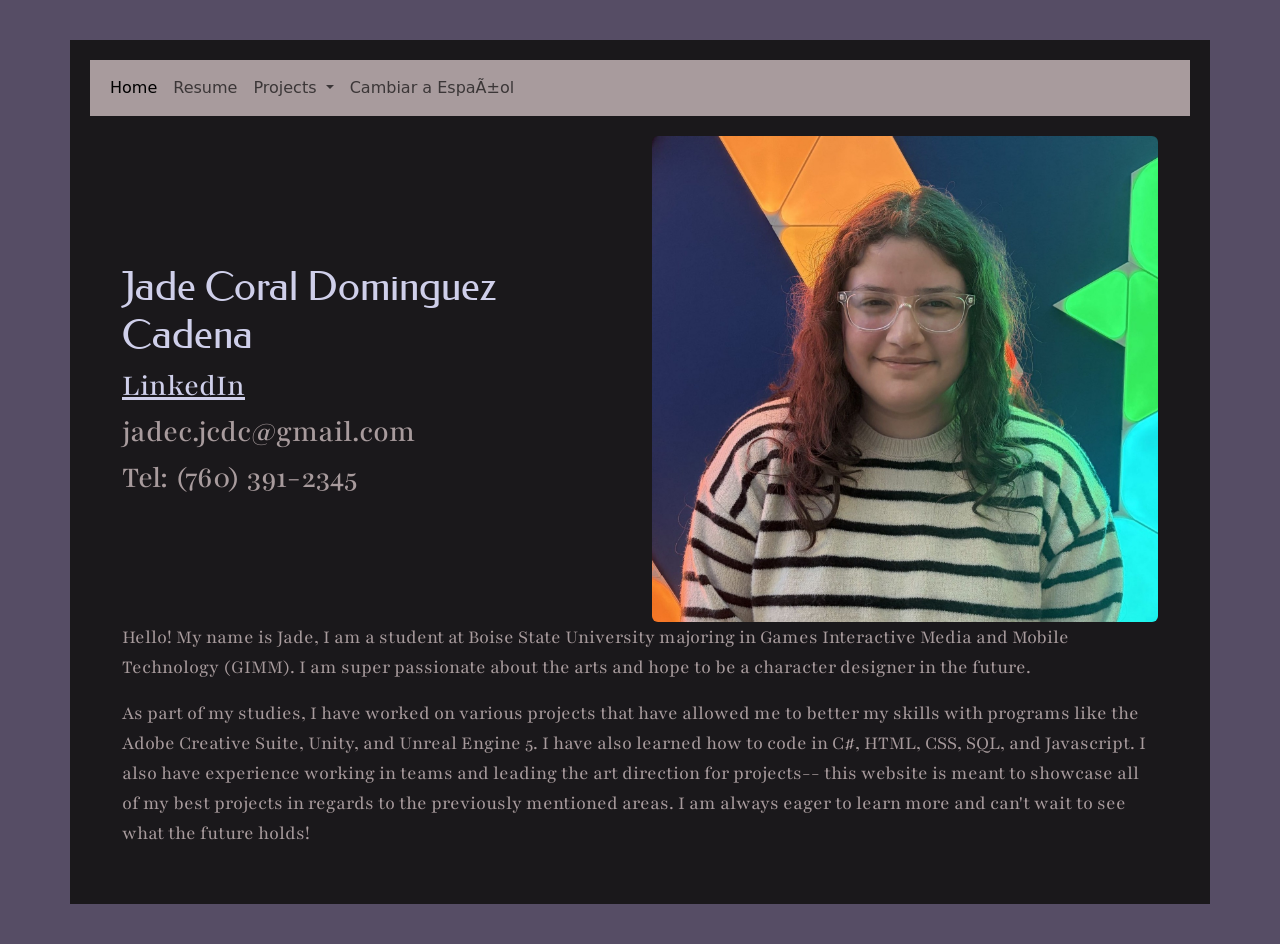
<file: index.html>
<!doctype html>
<html>

<head>
  <meta name='viewport' content='width=device-width, initial-scale=1' />
  <link rel="preconnect" href="https://fonts.googleapis.com">
  <link rel="preconnect" href="https://fonts.gstatic.com" crossorigin>
  <link
    href="https://fonts.googleapis.com/css2?family=Federo&family=Playfair:ital,opsz,wght@0,5..1200,300..900;1,5..1200,300..900&display=swap"
    rel="stylesheet">
  <link href="https://cdn.jsdelivr.net/npm/bootstrap@5.3.8/dist/css/bootstrap.min.css" rel="stylesheet"
    integrity="sha384-sRIl4kxILFvY47J16cr9ZwB07vP4J8+LH7qKQnuqkuIAvNWLzeN8tE5YBujZqJLB" crossorigin="anonymous">
  <script src="https://cdn.jsdelivr.net/npm/bootstrap@5.3.8/dist/js/bootstrap.bundle.min.js"
    integrity="sha384-FKyoEForCGlyvwx9Hj09JcYn3nv7wiPVlz7YYwJrWVcXK/BmnVDxM+D2scQbITxI"
    crossorigin="anonymous"></script>
  <link rel="stylesheet" href="style.css">
</head>
<!-- Google tag (gtag.js) -->
<script async src="https://www.googletagmanager.com/gtag/js?id=G-64DTGJBK26"></script>
<script>
  window.dataLayer = window.dataLayer || [];
  function gtag(){dataLayer.push(arguments);}
  gtag('js', new Date());

  gtag('config', 'G-64DTGJBK26');
</script>

<body>
  <div class="container">
    <!-- Navbar -->
    <nav class="navbar navbar-expand-lg navcolor">
      <div class="container-fluid">
        <button class="navbar-toggler" type="button" data-bs-toggle="collapse" data-bs-target="#navbarNavAltMarkup"
          aria-controls="navbarNavAltMarkup" aria-expanded="false" aria-label="Toggle navigation">
          <span class="navbar-toggler-icon"></span>
        </button>
        <div class="collapse navbar-collapse" id="navbarNavAltMarkup">
          <div class="navbar-nav">
            <!--main-->
            <a class="nav-link active" aria-current="page" href="index.html">Home</a>
            <!--work-->
            <a class="nav-link" href="jade_dominguez_resume.pdf">Resume</a>
            <!--projects-->
            <ul class="navbar-nav">
              <li class="nav-item dropdown">
                <a class="nav-link dropdown-toggle" href="#" role="button" data-bs-toggle="dropdown"
                  aria-expanded="false">
                  Projects
                </a>
                <ul class="dropdown-menu">
                  <li><a class="dropdown-item" href="character.html">Concept Art</a></li>
                  <li><a class="dropdown-item" href="animation.html">Animation</a></li>
                  <li><a class="dropdown-item" href="web-design.html">Web Design</a></li>
                </ul>
              </li>
            </ul>
            <a class="nav-link" href="index-spanish.html">Cambiar a Español</a>
          </div>
        </div>
      </div>
    </nav>

    <div class="row margins">
      <div class="col-md-6">
        <div class="centering">
          <h1>Jade Coral Dominguez Cadena</h1>
          <h4><a href="https://www.linkedin.com/in/jade-coral-dominguez-cadena/">LinkedIn</a></h4>
          <h4>jadec.jcdc@gmail.com</h4>
          <h4>Tel: (760) 391-2345</h4>
        </div>
      </div>
      <div class="col-md-6">
        <img src="images/me_sadface.jpg" alt="Picture of myself looking forward"
          class="img-fluid rounded mx-auto d-block headshot">
      </div>
      <div class="col-md-12">
        <p>Hello! My name is Jade, I am a student at Boise State University majoring in Games Interactive Media and
          Mobile Technology (GIMM). I am super passionate about the arts and hope to be a character designer in the
          future.</p>
        <p>As part of my studies, I have worked on various projects that have allowed me to better my skills with
          programs like the Adobe Creative Suite, Unity, and Unreal Engine 5. I have also learned how to code in C#,
          HTML, CSS, SQL, and Javascript.
          I also have experience working in teams and leading the art direction for projects-- this website is meant to
          showcase
          all of my best projects in regards to the previously mentioned areas.
          I am always eager to learn more and can't wait to see what the future holds!
        </p>
      </div>
    </div>
  </div>
</body>

</html>
</file>
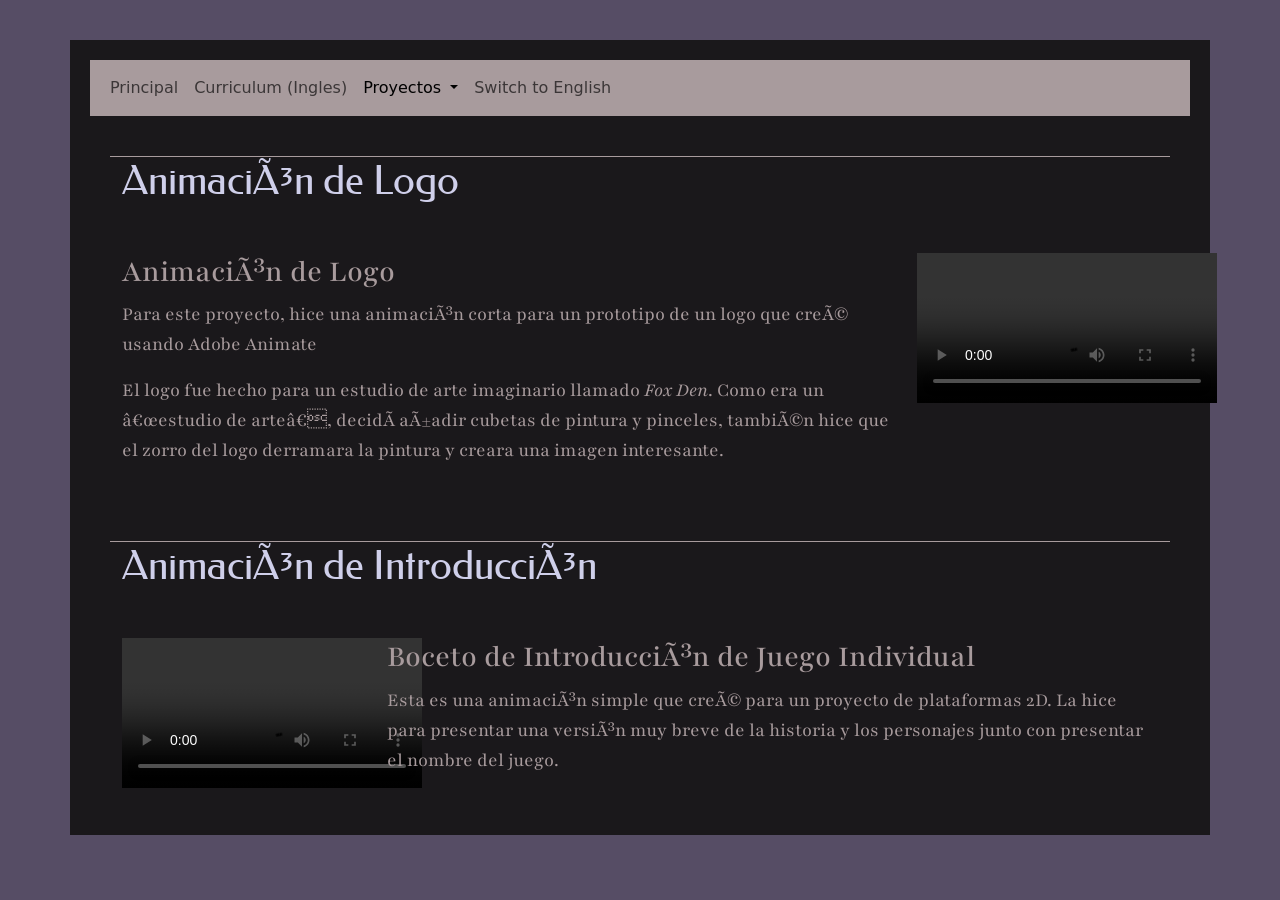
<file: animation-spanish.html>
<!DOCTYPE html>
<html>

<head>
    <meta name='viewport' content='width=device-width, initial-scale=1' />
    <link rel="preconnect" href="https://fonts.googleapis.com">
    <link rel="preconnect" href="https://fonts.gstatic.com" crossorigin>
    <link
        href="https://fonts.googleapis.com/css2?family=Federo&family=Playfair:ital,opsz,wght@0,5..1200,300..900;1,5..1200,300..900&display=swap"
        rel="stylesheet">
    <link href="https://cdn.jsdelivr.net/npm/bootstrap@5.3.8/dist/css/bootstrap.min.css" rel="stylesheet"
        integrity="sha384-sRIl4kxILFvY47J16cr9ZwB07vP4J8+LH7qKQnuqkuIAvNWLzeN8tE5YBujZqJLB" crossorigin="anonymous">
    <script src="https://cdn.jsdelivr.net/npm/bootstrap@5.3.8/dist/js/bootstrap.bundle.min.js"
        integrity="sha384-FKyoEForCGlyvwx9Hj09JcYn3nv7wiPVlz7YYwJrWVcXK/BmnVDxM+D2scQbITxI"
        crossorigin="anonymous"></script>
    <link rel="stylesheet" href="style.css">
</head>
<!-- Google tag (gtag.js) -->
<script async src="https://www.googletagmanager.com/gtag/js?id=G-64DTGJBK26"></script>
<script>
    window.dataLayer = window.dataLayer || [];
    function gtag() { dataLayer.push(arguments); }
    gtag('js', new Date());

    gtag('config', 'G-64DTGJBK26');
</script>

<body>
    <div class="container">
        <!-- Navbar -->
        <nav class="navbar navbar-expand-lg navcolor">
            <div class="container-fluid">
                <button class="navbar-toggler" type="button" data-bs-toggle="collapse"
                    data-bs-target="#navbarNavAltMarkup" aria-controls="navbarNavAltMarkup" aria-expanded="false"
                    aria-label="Toggle navigation">
                    <span class="navbar-toggler-icon"></span>
                </button>
                <div class="collapse navbar-collapse" id="navbarNavAltMarkup">
                    <div class="navbar-nav">
                        <!--main-->
                        <a class="nav-link" aria-current="page" href="index-spanish.html">Principal</a>
                        <!--work-->
                        <a class="nav-link" href="jade_dominguez_resume.pdf">Curriculum (Ingles)</a>
                        <!--projects-->
                        <ul class="navbar-nav">
                            <li class="nav-item dropdown">
                                <a class="nav-link dropdown-toggle active" href="#" role="button"
                                    data-bs-toggle="dropdown" aria-expanded="false">
                                    Proyectos
                                </a>
                                <ul class="dropdown-menu">
                                    <li><a class="dropdown-item" href="character-spanish.html">Arte Conceptual</a></li>
                                    <li><a class="dropdown-item" href="animation-spanish.html">Animación</a></li>
                                    <li><a class="dropdown-item" href="web-design-spanish.html">Diseño Web</a></li>
                                </ul>
                            </li>
                        </ul>
                        <a class="nav-link" href="animation.html">Switch to English</a>
                    </div>
                </div>
            </div>
        </nav>

        <div class="row margins">
            <div class="col-md-12 dividing">
                <h1>Animación de Logo</h1>
            </div>
        </div>
        <div class="row margins">
            <div class="col-md-9">
                <h4>Animación de Logo</h4>
                <p>Para este proyecto, hice una animación corta para un prototipo de un logo que creé usando Adobe
                    Animate</p>
                <p>El logo fue hecho para un estudio de arte imaginario llamado <i>Fox Den</i>. Como era
                    un “estudio de arte”, decidí añadir cubetas de pintura y pinceles, también hice que el zorro del
                    logo derramara la pintura y creara una imagen interesante.</p>

            </div>
            <div class="col-md-3">
                <div class="embed-responsive embed-responsive-16by9">
                    <iframe class="embed-responsive-item" src="images/animation/animatedlogo.mp4"
                        allowfullscreen></iframe>
                </div>
            </div>
        </div>
        <ul class="nav nav-list">
            <li class="divider"></li>
        </ul>
        <div class="row margins">
            <div class="col-md-12 dividing">
                <h1>Animación de Introducción</h1>
            </div>
        </div>
        <div class="row margins">
            <div class="col-md-3">
                <div class="embed-responsive embed-responsive-16by9">
                    <iframe class="embed-responsive-item" src="images/animation/introanim.mp4" allowfullscreen></iframe>
                </div>
            </div>
            <div class="col-md-9">
                <h4>Boceto de Introducción de Juego Individual</h4>
                <p>Esta es una animación simple que creé para un proyecto de plataformas 2D. La hice para presentar una versión muy breve de la historia
                    y los personajes junto con presentar el nombre del juego.
                </p>
            </div>
        </div>

    </div>


</body>

</html>
</file>
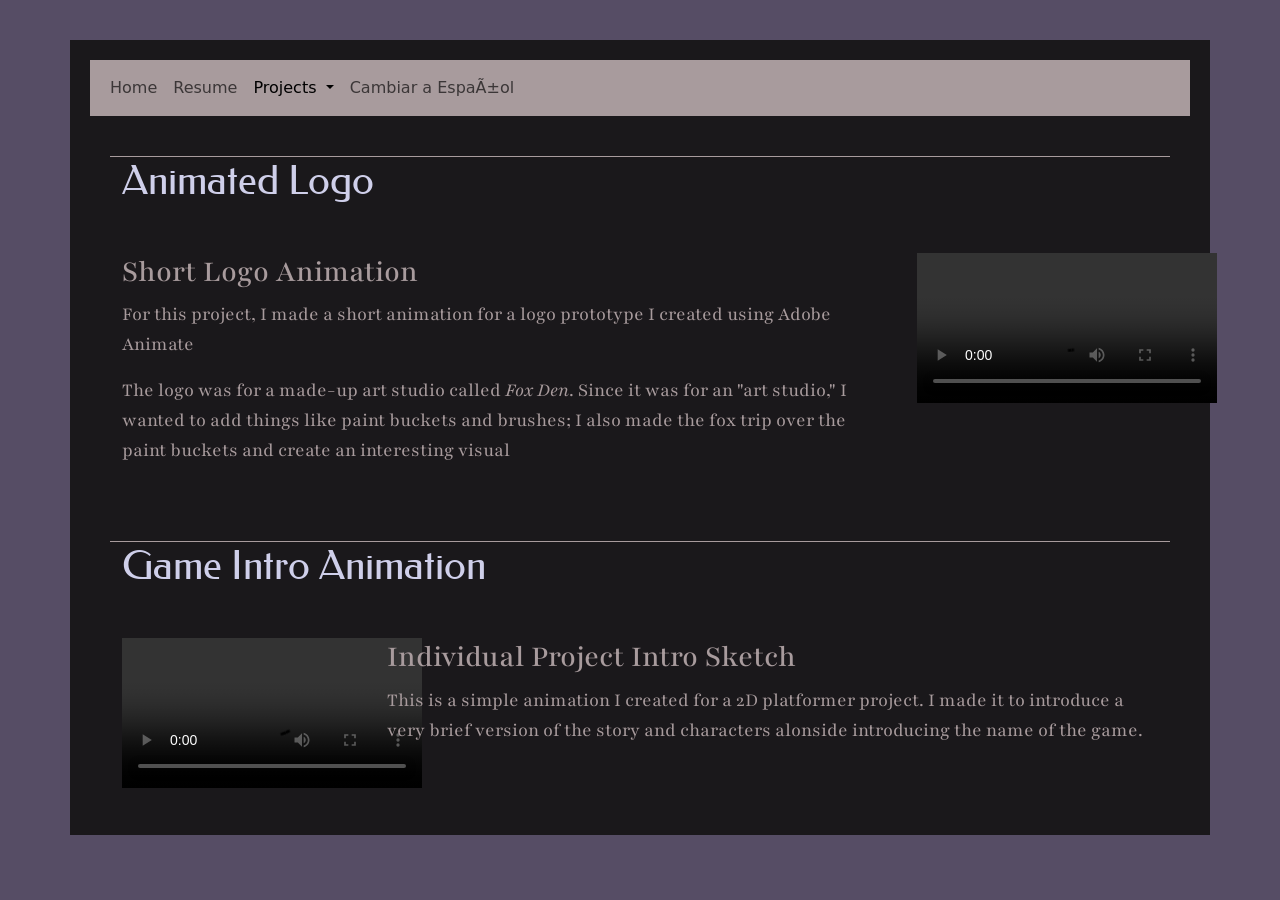
<file: animation.html>
<!DOCTYPE html>
<html>

<head>
    <meta name='viewport' content='width=device-width, initial-scale=1' />
    <link rel="preconnect" href="https://fonts.googleapis.com">
    <link rel="preconnect" href="https://fonts.gstatic.com" crossorigin>
    <link
        href="https://fonts.googleapis.com/css2?family=Federo&family=Playfair:ital,opsz,wght@0,5..1200,300..900;1,5..1200,300..900&display=swap"
        rel="stylesheet">
    <link href="https://cdn.jsdelivr.net/npm/bootstrap@5.3.8/dist/css/bootstrap.min.css" rel="stylesheet"
        integrity="sha384-sRIl4kxILFvY47J16cr9ZwB07vP4J8+LH7qKQnuqkuIAvNWLzeN8tE5YBujZqJLB" crossorigin="anonymous">
    <script src="https://cdn.jsdelivr.net/npm/bootstrap@5.3.8/dist/js/bootstrap.bundle.min.js"
        integrity="sha384-FKyoEForCGlyvwx9Hj09JcYn3nv7wiPVlz7YYwJrWVcXK/BmnVDxM+D2scQbITxI"
        crossorigin="anonymous"></script>
    <link rel="stylesheet" href="style.css">
</head>
<!-- Google tag (gtag.js) -->
<script async src="https://www.googletagmanager.com/gtag/js?id=G-64DTGJBK26"></script>
<script>
  window.dataLayer = window.dataLayer || [];
  function gtag(){dataLayer.push(arguments);}
  gtag('js', new Date());

  gtag('config', 'G-64DTGJBK26');
</script>

<body>
    <div class="container">
        <!-- Navbar -->
        <nav class="navbar navbar-expand-lg navcolor">
            <div class="container-fluid">
                <button class="navbar-toggler" type="button" data-bs-toggle="collapse"
                    data-bs-target="#navbarNavAltMarkup" aria-controls="navbarNavAltMarkup" aria-expanded="false"
                    aria-label="Toggle navigation">
                    <span class="navbar-toggler-icon"></span>
                </button>
                <div class="collapse navbar-collapse" id="navbarNavAltMarkup">
                    <div class="navbar-nav">
                        <!--main-->
                        <a class="nav-link" aria-current="page" href="index.html">Home</a>
                        <!--work-->
                        <a class="nav-link" href="jade_dominguez_resume.pdf">Resume</a>
                        <!--projects-->
                        <ul class="navbar-nav">
                            <li class="nav-item dropdown">
                                <a class="nav-link dropdown-toggle active" href="#" role="button"
                                    data-bs-toggle="dropdown" aria-expanded="false">
                                    Projects
                                </a>
                                <ul class="dropdown-menu">
                                    <li><a class="dropdown-item" href="character.html">Concept Art</a></li>
                                    <li><a class="dropdown-item" href="animation.html">Animation</a></li>
                                    <li><a class="dropdown-item" href="web-design.html">Web Design</a></li>
                                </ul>
                            </li>
                        </ul>
                        <a class="nav-link" href="animation-spanish.html">Cambiar a Español</a>
                    </div>
                </div>
            </div>
        </nav>

        <div class="row margins">
            <div class="col-md-12 dividing">
                <h1>Animated Logo</h1>
            </div>
        </div>
        <div class="row margins">
            <div class="col-md-9">
                <h4>Short Logo Animation</h4>
                <p>For this project, I made a short animation for a logo prototype I created using Adobe Animate</p>
                <p>The logo was for a made-up art studio called <i>Fox Den</i>. Since it was for an "art studio," I
                    wanted to add
                    things like paint buckets and brushes; I also made the fox trip over the paint buckets and create an
                    interesting visual</p>
            </div>
            <div class="col-md-3">
                <div class="embed-responsive embed-responsive-16by9">
                    <iframe class="embed-responsive-item" src="images/animation/animatedlogo.mp4"
                        allowfullscreen></iframe>
                </div>
            </div>
        </div>
        <ul class="nav nav-list">
            <li class="divider"></li>
        </ul>
        <div class="row margins">
            <div class="col-md-12 dividing">
                <h1>Game Intro Animation</h1>
            </div>
        </div>
        <div class="row margins">
            <div class="col-md-3">
                <div class="embed-responsive embed-responsive-16by9">
                    <iframe class="embed-responsive-item" src="images/animation/introanim.mp4" allowfullscreen></iframe>
                </div>
            </div>
            <div class="col-md-9">
                <h4>Individual Project Intro Sketch</h4>
                <p>This is a simple animation I created for a 2D platformer project. I made it to introduce a very brief
                    version of the story
                    and characters alonside introducing the name of the game.
                </p>
            </div>
        </div>

    </div>


</body>

</html>
</file>
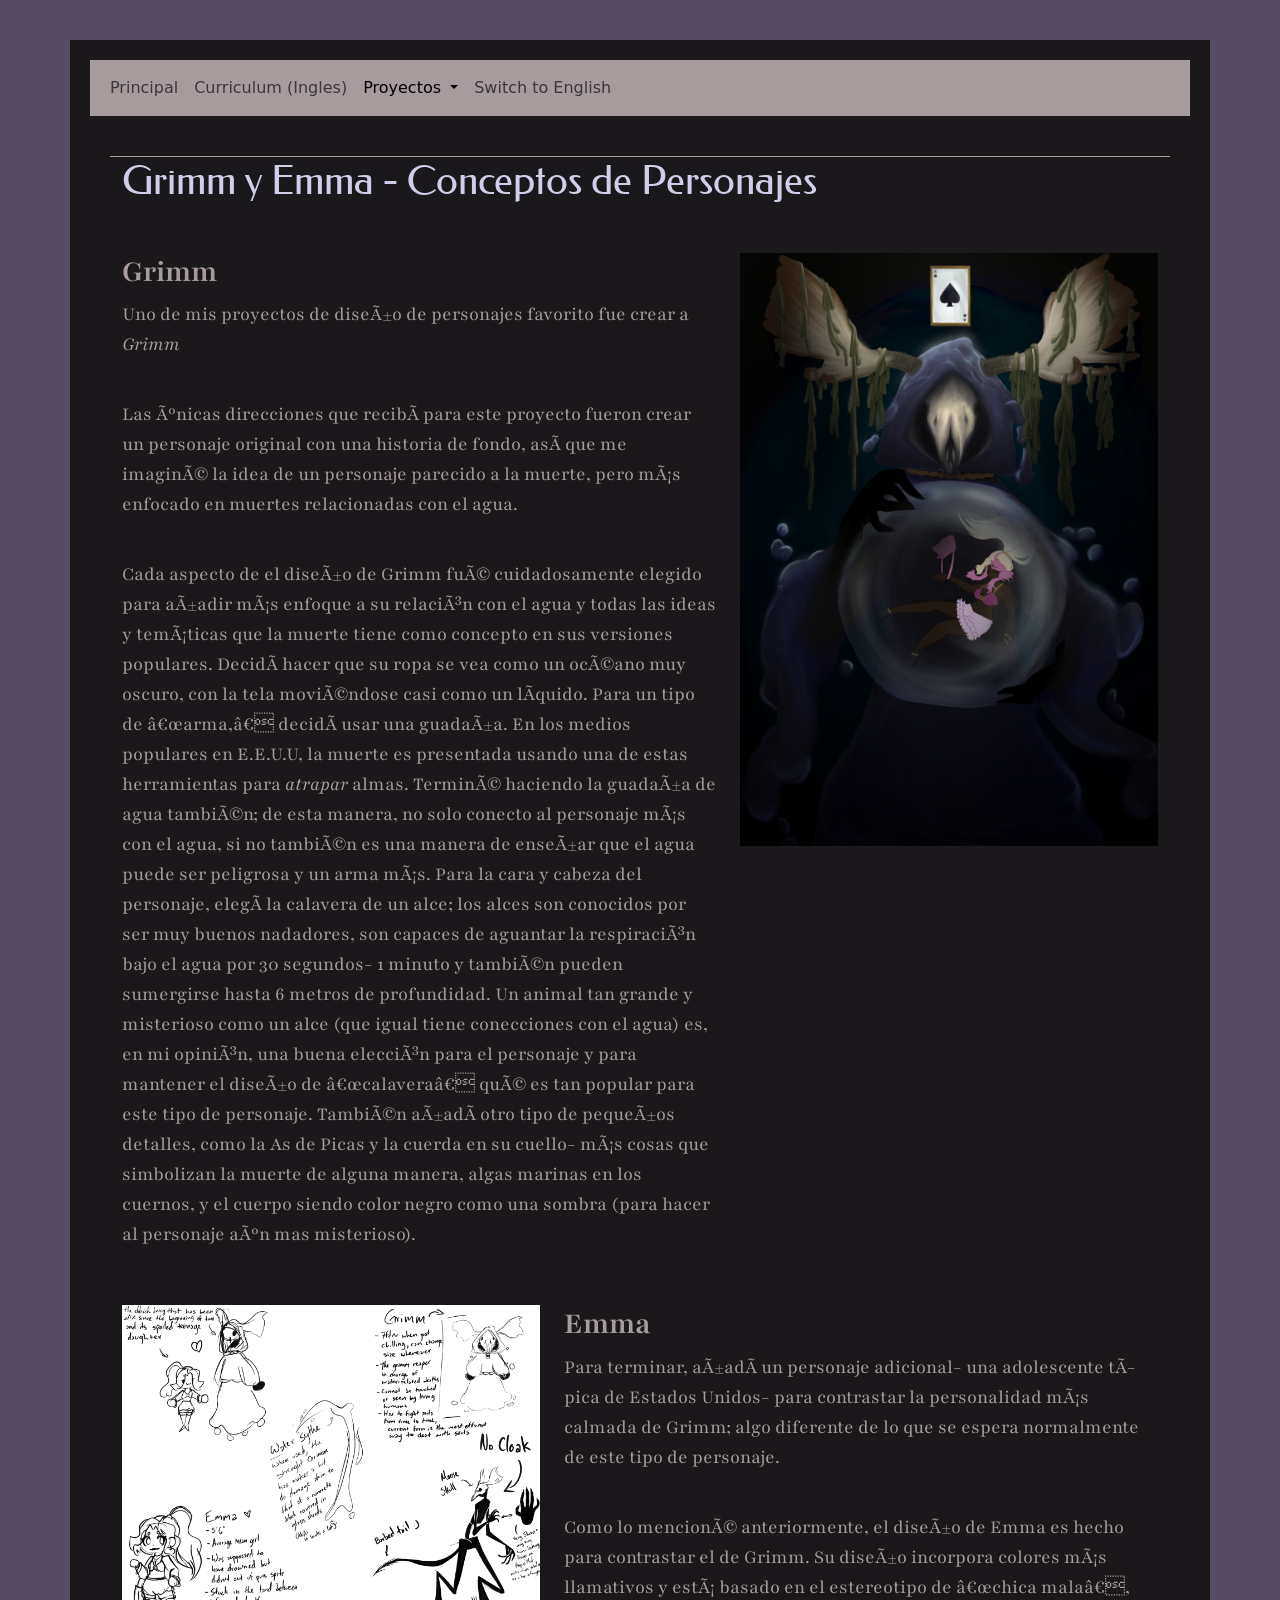
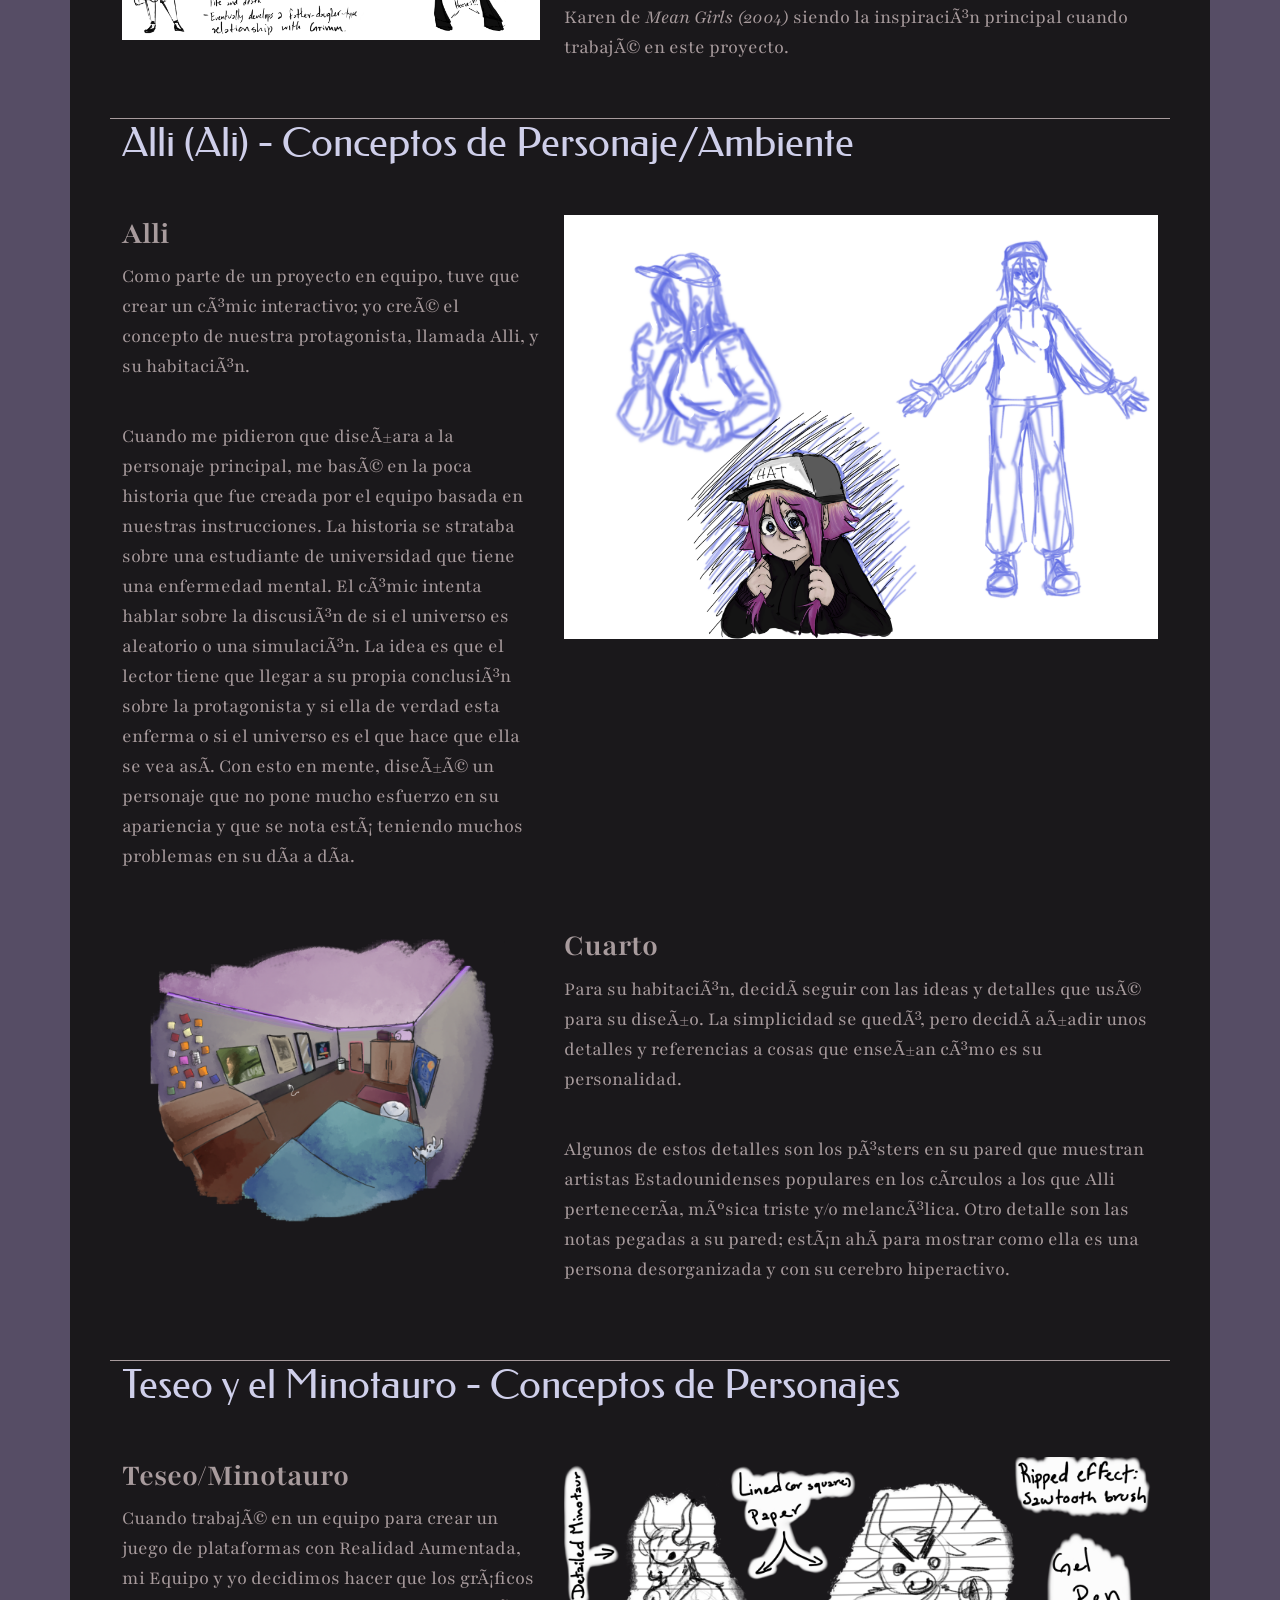
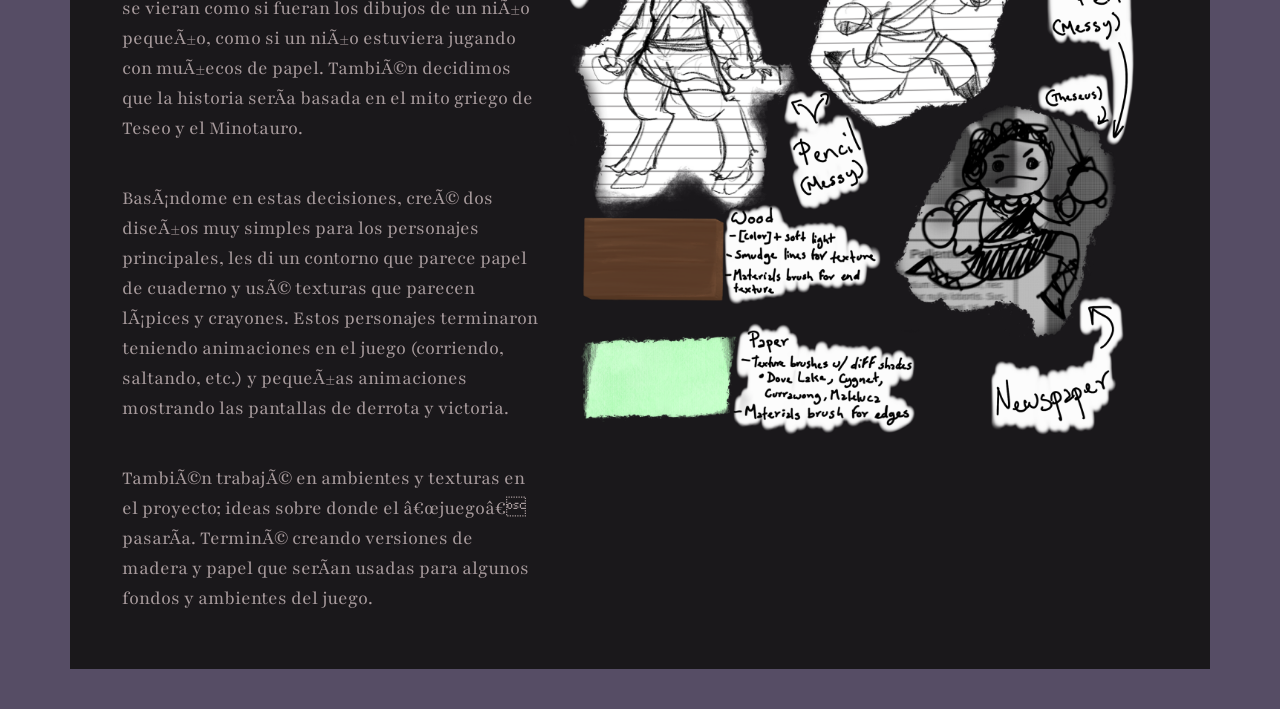
<file: character-spanish.html>
<!DOCTYPE html>
<html>

<head>
    <meta name='viewport' content='width=device-width, initial-scale=1' />
    <link rel="preconnect" href="https://fonts.googleapis.com">
    <link rel="preconnect" href="https://fonts.gstatic.com" crossorigin>
    <link
        href="https://fonts.googleapis.com/css2?family=Federo&family=Playfair:ital,opsz,wght@0,5..1200,300..900;1,5..1200,300..900&display=swap"
        rel="stylesheet">
    <link href="https://cdn.jsdelivr.net/npm/bootstrap@5.3.8/dist/css/bootstrap.min.css" rel="stylesheet"
        integrity="sha384-sRIl4kxILFvY47J16cr9ZwB07vP4J8+LH7qKQnuqkuIAvNWLzeN8tE5YBujZqJLB" crossorigin="anonymous">
    <script src="https://cdn.jsdelivr.net/npm/bootstrap@5.3.8/dist/js/bootstrap.bundle.min.js"
        integrity="sha384-FKyoEForCGlyvwx9Hj09JcYn3nv7wiPVlz7YYwJrWVcXK/BmnVDxM+D2scQbITxI"
        crossorigin="anonymous"></script>
    <link rel="stylesheet" href="style.css">
</head>
<!-- Google tag (gtag.js) -->
<script async src="https://www.googletagmanager.com/gtag/js?id=G-64DTGJBK26"></script>
<script>
    window.dataLayer = window.dataLayer || [];
    function gtag() { dataLayer.push(arguments); }
    gtag('js', new Date());

    gtag('config', 'G-64DTGJBK26');
</script>

<body>
    <div class="container">
        <!-- Navbar -->
        <nav class="navbar navbar-expand-lg navcolor">
            <div class="container-fluid">
                <button class="navbar-toggler" type="button" data-bs-toggle="collapse"
                    data-bs-target="#navbarNavAltMarkup" aria-controls="navbarNavAltMarkup" aria-expanded="false"
                    aria-label="Toggle navigation">
                    <span class="navbar-toggler-icon"></span>
                </button>
                <div class="collapse navbar-collapse" id="navbarNavAltMarkup">
                    <div class="navbar-nav">
                        <!--main-->
                        <a class="nav-link" aria-current="page" href="index-spanish.html">Principal</a>
                        <!--work-->
                        <a class="nav-link" href="jade_dominguez_resume.pdf">Curriculum (Ingles)</a>
                        <!--projects-->
                        <ul class="navbar-nav">
                            <li class="nav-item dropdown">
                                <a class="nav-link dropdown-toggle active" href="#" role="button"
                                    data-bs-toggle="dropdown" aria-expanded="false">
                                    Proyectos
                                </a>
                                <ul class="dropdown-menu">
                                    <li><a class="dropdown-item" href="character-spanish.html">Arte Conceptual</a></li>
                                    <li><a class="dropdown-item" href="animation-spanish.html">Animación</a></li>
                                    <li><a class="dropdown-item" href="web-design-spanish.html">Diseño Web</a></li>
                                </ul>
                            </li>
                        </ul>
                        <a class="nav-link" href="character.html">Switch to English</a>
                    </div>
                </div>
            </div>
        </nav>

        <div class="row margins">
            <div class="col-md-12 dividing">
                <h1>Grimm y Emma - Conceptos de Personajes</h1>
            </div>
        </div>
        <div class="row margins">
            <div class="col-md-7">
                <h4><b>Grimm</b></h4>
                <p>Uno de mis proyectos de diseño de personajes favorito fue crear a <i>Grimm</i></p>
                <br>
                <p>Las únicas direcciones que recibí para este proyecto fueron crear un personaje original
                    con una historia de fondo,
                    así que me imaginé la idea de un personaje parecido a la muerte, pero más enfocado en
                    muertes relacionadas con el agua.</p>
                <br>
                <p>Cada aspecto de el diseño de Grimm fué cuidadosamente elegido para añadir más
                    enfoque a su relación con el agua y todas las ideas y temáticas que la muerte tiene como
                    concepto en sus versiones populares. Decidí hacer que su ropa se vea como un océano
                    muy oscuro, con la tela moviéndose casi como un líquido.
                    Para un tipo de “arma,” decidí usar una guadaña. En los medios populares en E.E.U.U, la muerte es
                    presentada usando una de estas herramientas para <i>atrapar</i> almas. Terminé haciendo la guadaña
                    de agua también; de esta manera, no solo conecto al personaje más con el agua, si no también es una
                    manera de enseñar que el agua puede ser peligrosa y un arma
                    más.
                    Para la cara y cabeza del personaje, elegí la calavera de un alce; los alces son conocidos por
                    ser muy buenos nadadores, son capaces de aguantar la respiración bajo el agua por 30
                    segundos- 1 minuto y también pueden sumergirse hasta 6 metros de profundidad.
                    Un animal tan grande y misterioso como un alce (que igual tiene conecciones con el agua) es,
                    en mi opinión, una buena elección para el personaje y para mantener el diseño de “calavera”
                    qué es tan popular para este tipo de personaje.
                    También añadí otro tipo de pequeños detalles, como la As de Picas y la cuerda en su cuello-
                    más cosas que simbolizan la muerte de alguna manera, algas marinas en los cuernos, y el
                    cuerpo siendo color negro como una sombra (para hacer al personaje aún mas misterioso).
                </p>


            </div>
            <div class="col-md-5">
                <img src="images/concept/Grimm.png" class="img-fluid" alt="pintura digital de una muerte">
            </div>
        </div>
        <ul class="nav nav-list">
            <li class="divider"></li>
        </ul>
        <div class="row margins">
            <div class="col-md-5">
                <img src="images/concept/grimmandemma.png" class="img-fluid"
                    alt="pintura digital de grimm y emma">
            </div>
            <div class="col-md-7">
                <h4><b>Emma</b></h4>
                <p>Para terminar, añadí un personaje adicional- una adolescente típica de Estados Unidos-
                    para contrastar la personalidad más calmada de Grimm; algo diferente de lo que se espera
                    normalmente de este tipo de personaje.</p>
                <br>
                <p>Como lo mencioné anteriormente, el diseño de Emma es hecho para contrastar el de Grimm. Su diseño
                    incorpora colores
                    más llamativos y está basado en el estereotipo de “chica mala”, Karen de <i>Mean Girls (2004)</i>
                    siendo la
                    inspiración principal cuando trabajé en este proyecto.</p>
            </div>
        </div>

        <div class="row margins">
            <div class="col-md-12 dividing">
                <h1>Alli (Ali) - Conceptos de Personaje/Ambiente</h1>
            </div>
        </div>
        <div class="row margins">
            <div class="col-md-5">
                <h4><b>Alli</b></h4>
                <p>Como parte de un proyecto en equipo, tuve que crear un cómic interactivo; yo creé
                    el concepto de nuestra protagonista, llamada Alli, y su habitación.</p>
                <br>
                <p>Cuando me pidieron que diseñara a la personaje principal, me basé en la poca historia
                    que fue creada por el equipo basada en nuestras instrucciones. La historia se strataba sobre
                    una estudiante de universidad que tiene una enfermedad mental. El cómic intenta hablar
                    sobre la discusión de si el universo es aleatorio o una simulación. La idea es que el lector
                    tiene que llegar a su propia conclusión sobre la protagonista y si ella de verdad esta enferma
                    o si el universo es el que hace que ella se vea así. Con esto en mente, diseñé un personaje
                    que no pone mucho esfuerzo en su apariencia y que se nota está teniendo muchos
                    problemas en su día a día.</p>

            </div>
            <div class="col-md-7">
                <img src="images/concept/alli-concept.png" class="img-fluid"
                    alt="pintura digital de una chica desarreglada">
            </div>
        </div>
        <ul class="nav nav-list">
            <li class="divider"></li>
        </ul>
        <div class="row margins">
            <div class="col-md-5">
                <img src="images/concept/roomconcepts.png" class="img-fluid" alt="pintura digital de una habitación">
            </div>
            <div class="col-md-7">
                <h4><b>Cuarto</b></h4>
                <p>Para su habitación, decidí seguir con las ideas y detalles que usé para su diseño. La
                    simplicidad se quedó, pero decidí añadir unos detalles y referencias a cosas que
                    enseñan cómo es su personalidad. </p>
                <br>
                <p>Algunos de estos detalles son los pósters en su pared que muestran artistas
                    Estadounidenses populares en los círculos a los que Alli pertenecería, música triste y/o
                    melancólica. Otro detalle son las notas pegadas a su pared; están ahí para mostrar como ella
                    es una persona desorganizada y con su cerebro hiperactivo.
                </p>
            </div>
        </div>
        <ul class="nav nav-list">
            <li class="divider"></li>
        </ul>
        <div class="row margins">
            <div class="col-md-12 dividing">
                <h1>Teseo y el Minotauro - Conceptos de Personajes</h1>
            </div>
        </div>
        <div class="row margins">
            <div class="col-md-5">
                <h4><b>Teseo/Minotauro</b></h4>
                <p>Cuando trabajé en un equipo para crear un juego de plataformas con Realidad Aumentada, mi
                    Equipo y yo decidimos hacer que los gráficos se vieran como si fueran los dibujos de un niño
                    pequeño, como si un niño estuviera jugando con muñecos de papel. También decidimos que la
                    historia sería basada en el mito griego de Teseo y el Minotauro. </p>
                <br>
                <p>Basándome en estas decisiones, creé dos diseños muy simples para los personajes
                    principales, les di un contorno que parece papel de cuaderno y usé texturas que parecen
                    lápices y crayones. Estos personajes terminaron teniendo animaciones en el juego (corriendo,
                    saltando, etc.) y pequeñas animaciones mostrando las pantallas de derrota y victoria.</p>
                <br>
                <p>También trabajé en ambientes y texturas en el proyecto; ideas sobre donde el “juego”
                    pasaría. Terminé creando versiones de madera y papel que serían usadas para algunos
                    fondos y ambientes del juego.
                </p>
            </div>
            <div class="col-md-7">
                <img src="images/concept/concepts.png" class="img-fluid"
                    alt="bocetos de Teseo y el Minotauro">
            </div>
        </div>
    </div>
</body>


</html>
</file>
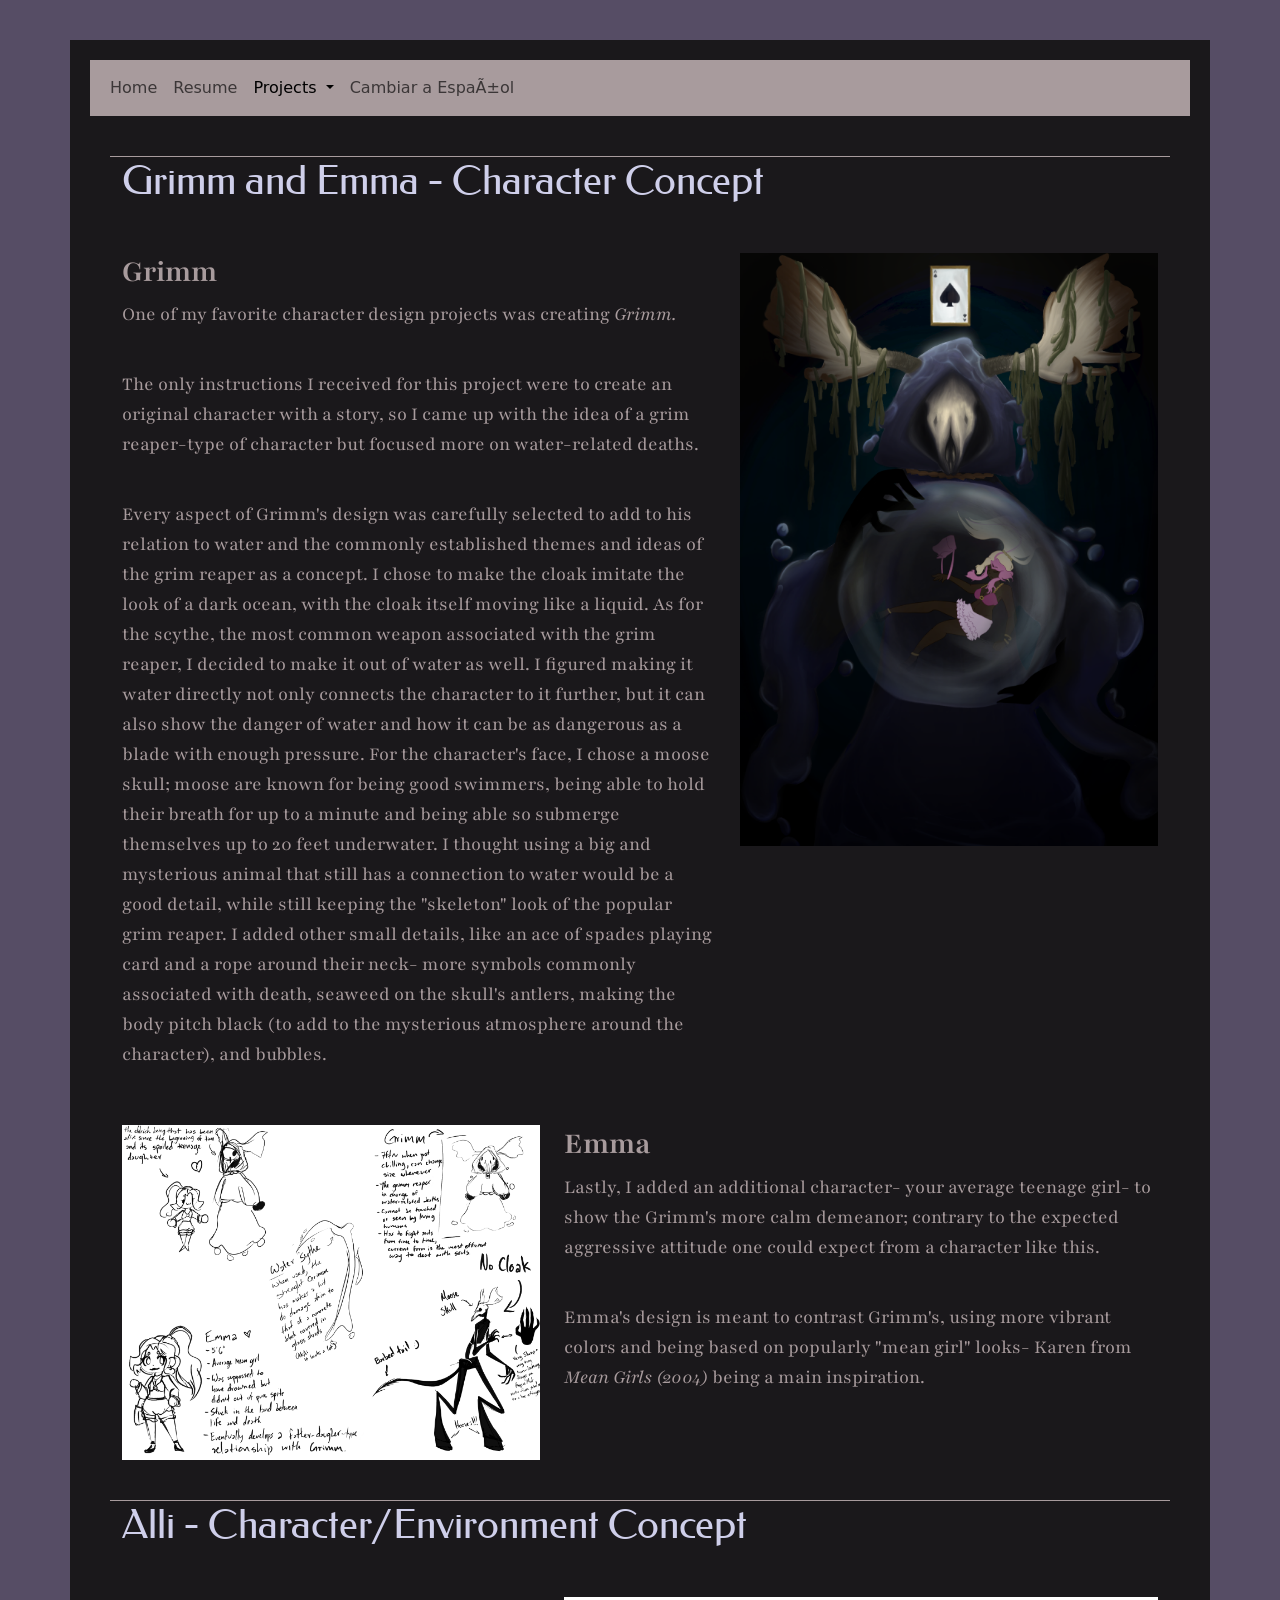
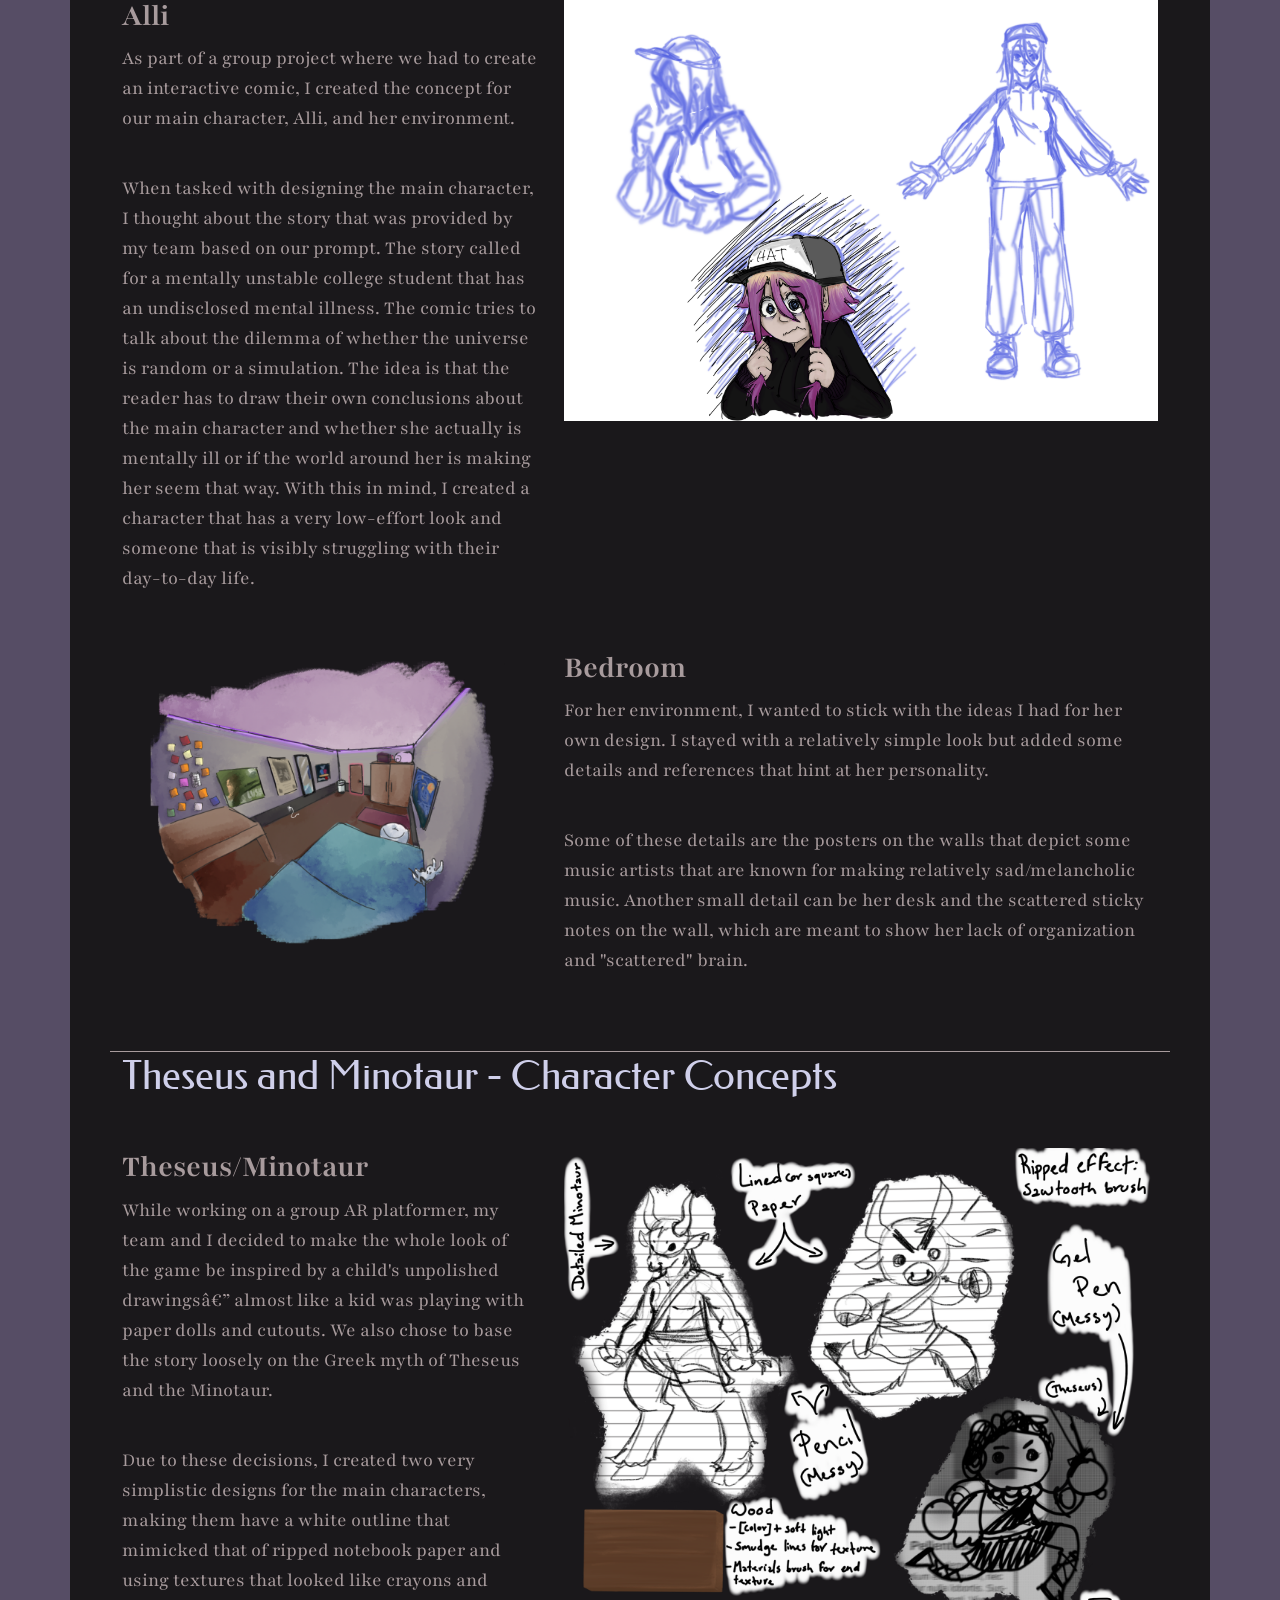
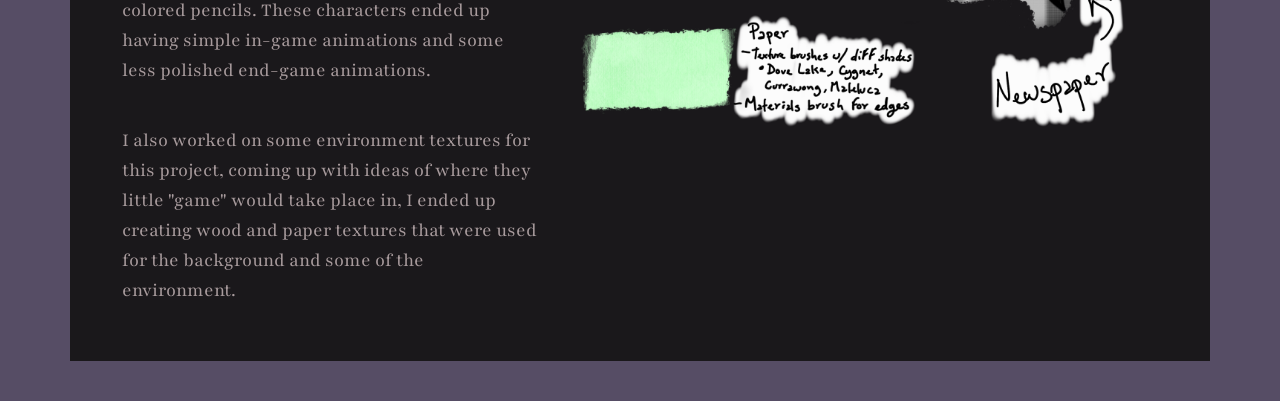
<file: character.html>
<!DOCTYPE html>
<html>

<head>
    <meta name='viewport' content='width=device-width, initial-scale=1' />
    <link rel="preconnect" href="https://fonts.googleapis.com">
    <link rel="preconnect" href="https://fonts.gstatic.com" crossorigin>
    <link
        href="https://fonts.googleapis.com/css2?family=Federo&family=Playfair:ital,opsz,wght@0,5..1200,300..900;1,5..1200,300..900&display=swap"
        rel="stylesheet">
    <link href="https://cdn.jsdelivr.net/npm/bootstrap@5.3.8/dist/css/bootstrap.min.css" rel="stylesheet"
        integrity="sha384-sRIl4kxILFvY47J16cr9ZwB07vP4J8+LH7qKQnuqkuIAvNWLzeN8tE5YBujZqJLB" crossorigin="anonymous">
    <script src="https://cdn.jsdelivr.net/npm/bootstrap@5.3.8/dist/js/bootstrap.bundle.min.js"
        integrity="sha384-FKyoEForCGlyvwx9Hj09JcYn3nv7wiPVlz7YYwJrWVcXK/BmnVDxM+D2scQbITxI"
        crossorigin="anonymous"></script>
    <link rel="stylesheet" href="style.css">
</head>
<!-- Google tag (gtag.js) -->
<script async src="https://www.googletagmanager.com/gtag/js?id=G-64DTGJBK26"></script>
<script>
    window.dataLayer = window.dataLayer || [];
    function gtag() { dataLayer.push(arguments); }
    gtag('js', new Date());

    gtag('config', 'G-64DTGJBK26');
</script>


<body>
    <div class="container">
        <!-- Navbar -->
        <nav class="navbar navbar-expand-lg navcolor">
            <div class="container-fluid">
                <button class="navbar-toggler" type="button" data-bs-toggle="collapse"
                    data-bs-target="#navbarNavAltMarkup" aria-controls="navbarNavAltMarkup" aria-expanded="false"
                    aria-label="Toggle navigation">
                    <span class="navbar-toggler-icon"></span>
                </button>
                <div class="collapse navbar-collapse" id="navbarNavAltMarkup">
                    <div class="navbar-nav">
                        <!--main-->
                        <a class="nav-link" aria-current="page" href="index.html">Home</a>
                        <!--work-->
                        <a class="nav-link" href="jade_dominguez_resume.pdf">Resume</a>
                        <!--projects-->
                        <ul class="navbar-nav">
                            <li class="nav-item dropdown">
                                <a class="nav-link dropdown-toggle active" href="#" role="button"
                                    data-bs-toggle="dropdown" aria-expanded="false">
                                    Projects
                                </a>
                                <ul class="dropdown-menu">
                                    <li><a class="dropdown-item" href="character.html">Concept Art</a></li>
                                    <li><a class="dropdown-item" href="animation.html">Animation</a></li>
                                    <li><a class="dropdown-item" href="web-design.html">Web Design</a></li>
                                </ul>
                            </li>
                        </ul>
                        <a class="nav-link" href="character-spanish.html">Cambiar a Español</a>
                    </div>
                </div>
            </div>
        </nav>

        <div class="row margins">
            <div class="col-md-12 dividing">
                <h1>Grimm and Emma - Character Concept</h1>
            </div>
        </div>
        <div class="row margins">
            <div class="col-md-7">
                <h4><b>Grimm</b></h4>
                <p>One of my favorite character design projects was creating <i>Grimm.</i></p>
                <br>
                <p>The only instructions I received for this project were to create an original character with a story,
                    so I came up with the idea of a grim reaper-type of character but focused more on water-related
                    deaths.</p>
                <br>
                <p>Every aspect of Grimm's design was carefully selected to add to his relation to water and the
                    commonly established themes and ideas of the grim reaper as a concept. I chose to make the cloak
                    imitate the look of a dark ocean, with the cloak itself moving like a liquid.
                    As for the scythe, the most common weapon associated with the grim reaper, I decided to make it out
                    of water as well. I figured making it water directly not only connects the character to it further,
                    but it can also show the danger of water and how it can be as dangerous as a blade with enough
                    pressure.
                    For the character's face, I chose a moose skull; moose are known for being good swimmers, being able
                    to hold their breath for up to a minute and being able so submerge themselves up to 20 feet
                    underwater. I thought using a big and mysterious animal that still has a connection to water would
                    be a good detail, while still keeping the "skeleton" look of the popular grim reaper.
                    I added other small details, like an ace of spades playing card and a rope around their neck- more
                    symbols commonly associated with death, seaweed on the skull's antlers, making the body pitch black
                    (to add to the mysterious atmosphere around the character), and bubbles.
                </p>
            </div>
            <div class="col-md-5">
                <img src="images/concept/Grimm.png" class="img-fluid" alt="Digital painting of a Grimm Reaper">
            </div>
        </div>
        <ul class="nav nav-list">
            <li class="divider"></li>
        </ul>
        <div class="row margins">
            <div class="col-md-5">
                <img src="images/concept/grimmandemma.png" class="img-fluid"
                    alt="Digital painting of Grimm and and a girl">
            </div>
            <div class="col-md-7">
                <h4><b>Emma</b></h4>
                <p>Lastly, I added an additional character- your average teenage girl- to show the Grimm's more calm
                    demeanor; contrary to the expected aggressive attitude one could expect from a character like this.
                </p>
                <br>
                <p>Emma's design is meant to contrast Grimm's, using more vibrant colors and being based on popularly
                    "mean girl" looks- Karen from <i>Mean Girls (2004)</i> being a main inspiration.</p>
            </div>
        </div>

        <div class="row margins">
            <div class="col-md-12 dividing">
                <h1>Alli - Character/Environment Concept</h1>
            </div>
        </div>
        <div class="row margins">
            <div class="col-md-5">
                <h4><b>Alli</b></h4>
                <p>As part of a group project where we had to create an interactive comic, I created the concept for our
                    main character, Alli, and her environment. </p>
                <br>
                <p>When tasked with designing the main character, I thought about the story that was provided by my team
                    based on our prompt. The story called for a mentally unstable college student that has
                    an undisclosed mental illness. The comic tries to talk about the dilemma of whether the universe is
                    random or a simulation. The idea is that the reader has to draw their own conclusions about the main
                    character and whether she actually is mentally ill
                    or if the world around her is making her seem that way. With this in mind, I created a character
                    that has a very low-effort look and someone that is visibly struggling with their day-to-day life.
                </p>
            </div>
            <div class="col-md-7">
                <img src="images/concept/alli-concept.png" class="img-fluid"
                    alt="Digital painting of a girl with messy hair">
            </div>
        </div>
        <ul class="nav nav-list">
            <li class="divider"></li>
        </ul>
        <div class="row margins">
            <div class="col-md-5">
                <img src="images/concept/roomconcepts.png" class="img-fluid" alt="Digital painting of a college dorm">
            </div>
            <div class="col-md-7">
                <h4><b>Bedroom</b></h4>
                <p>For her environment, I wanted to stick with the ideas I had for her own design. I stayed with a
                    relatively simple look but added some details and references that hint at her personality. </p>
                <br>
                <p>Some of these details are the posters on the walls that depict some music artists that are known for
                    making relatively sad/melancholic music. Another small detail can be
                    her desk and the scattered sticky notes on the wall, which are meant to show her lack of
                    organization and "scattered" brain.
                </p>
            </div>
        </div>
        <ul class="nav nav-list">
            <li class="divider"></li>
        </ul>
        <div class="row margins">
            <div class="col-md-12 dividing">
                <h1>Theseus and Minotaur - Character Concepts</h1>
            </div>
        </div>
        <div class="row margins">
            <div class="col-md-5">
                <h4><b>Theseus/Minotaur</b></h4>
                <p>
                    While working on a group AR platformer, my team and I decided to make the whole look of the game be
                    inspired by a child's unpolished drawings— almost
                    like a kid was playing with paper dolls and cutouts. We also chose to base the story loosely on the
                    Greek myth of Theseus and the Minotaur.
                </p>
                <br>
                <p>Due to these decisions, I created two very simplistic designs for the main characters, making them
                    have a white outline that mimicked that of ripped notebook
                    paper and using textures that looked like crayons and colored pencils. These characters ended up
                    having simple in-game animations and some less polished end-game animations.
                </p>
                <br>
                <p>I also worked on some environment textures for this project, coming up with ideas of where
                    they little "game" would take place
                    in, I ended up creating wood and paper textures that were used for the background and some of the
                    environment.
                </p>
            </div>
            <div class="col-md-7">
                <img src="images/concept/concepts.png" class="img-fluid"
                    alt="Multiple sketches of theseus and a minotaur">
            </div>
        </div>
    </div>
</body>


</html>
</file>
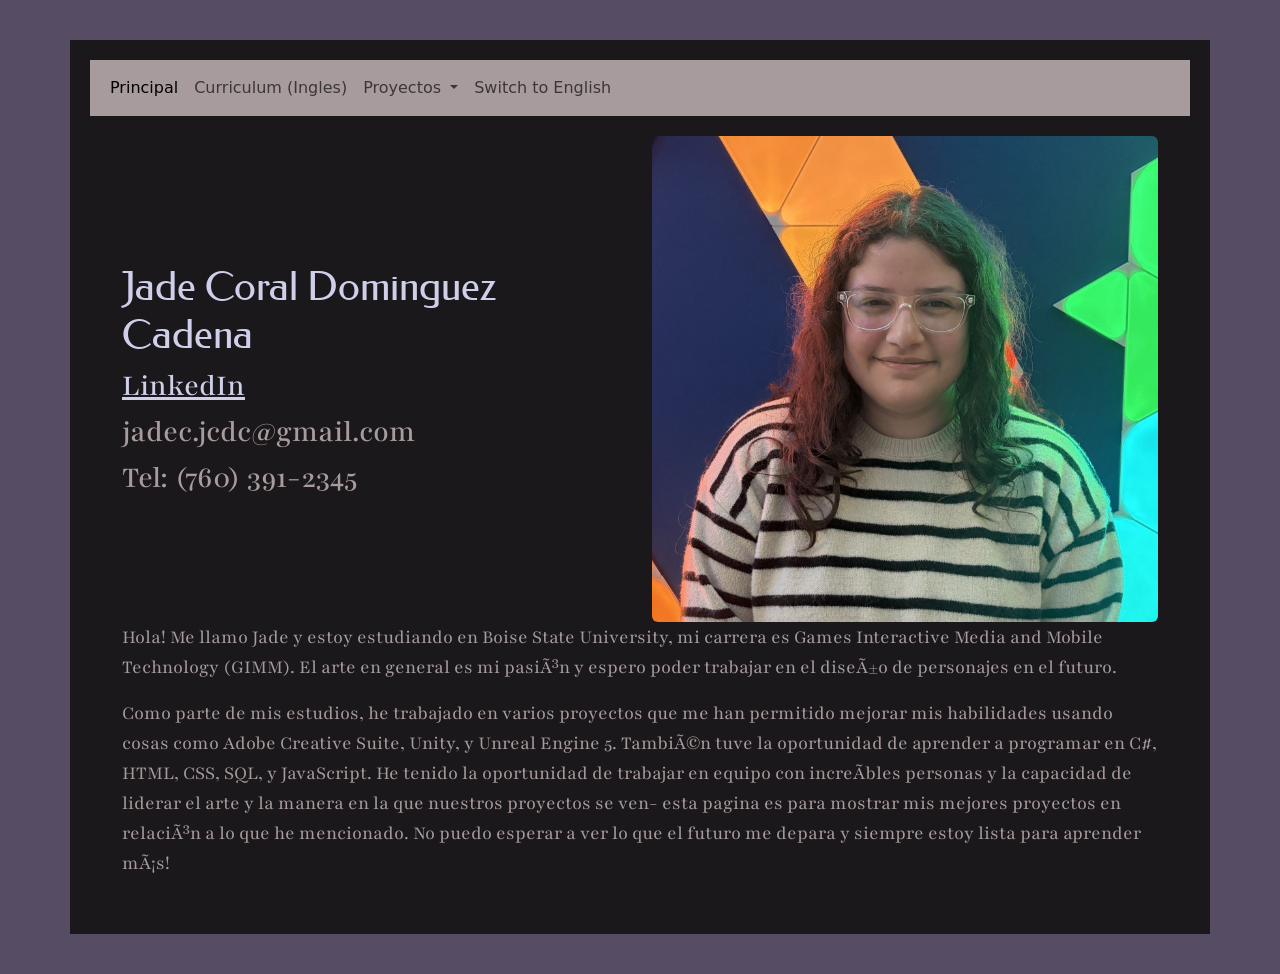
<file: index-spanish.html>
<!doctype html>
<html>

<head>
  <meta name='viewport' content='width=device-width, initial-scale=1' />
  <link rel="preconnect" href="https://fonts.googleapis.com">
  <link rel="preconnect" href="https://fonts.gstatic.com" crossorigin>
  <link
    href="https://fonts.googleapis.com/css2?family=Federo&family=Playfair:ital,opsz,wght@0,5..1200,300..900;1,5..1200,300..900&display=swap"
    rel="stylesheet">
  <link href="https://cdn.jsdelivr.net/npm/bootstrap@5.3.8/dist/css/bootstrap.min.css" rel="stylesheet"
    integrity="sha384-sRIl4kxILFvY47J16cr9ZwB07vP4J8+LH7qKQnuqkuIAvNWLzeN8tE5YBujZqJLB" crossorigin="anonymous">
  <script src="https://cdn.jsdelivr.net/npm/bootstrap@5.3.8/dist/js/bootstrap.bundle.min.js"
    integrity="sha384-FKyoEForCGlyvwx9Hj09JcYn3nv7wiPVlz7YYwJrWVcXK/BmnVDxM+D2scQbITxI"
    crossorigin="anonymous"></script>
  <link rel="stylesheet" href="style.css">
</head>
<!-- Google tag (gtag.js) -->
<script async src="https://www.googletagmanager.com/gtag/js?id=G-64DTGJBK26"></script>
<script>
  window.dataLayer = window.dataLayer || [];
  function gtag(){dataLayer.push(arguments);}
  gtag('js', new Date());

  gtag('config', 'G-64DTGJBK26');
</script>

<body>
  <div class="container">
    <!-- Navbar -->
    <nav class="navbar navbar-expand-lg navcolor">
      <div class="container-fluid">
        <button class="navbar-toggler" type="button" data-bs-toggle="collapse" data-bs-target="#navbarNavAltMarkup"
          aria-controls="navbarNavAltMarkup" aria-expanded="false" aria-label="Toggle navigation">
          <span class="navbar-toggler-icon"></span>
        </button>
        <div class="collapse navbar-collapse" id="navbarNavAltMarkup">
          <div class="navbar-nav">
            <!--main-->
            <a class="nav-link active" aria-current="page" href="index-spanish.html">Principal</a>
            <!--work-->
            <a class="nav-link" href="jade_dominguez_resume.pdf">Curriculum (Ingles)</a>
            <!--projects-->
            <ul class="navbar-nav">
              <li class="nav-item dropdown">
                <a class="nav-link dropdown-toggle " href="#" role="button" data-bs-toggle="dropdown"
                  aria-expanded="false">
                  Proyectos
                </a>
                <ul class="dropdown-menu">
                  <li><a class="dropdown-item" href="character-spanish.html">Arte Conceptual</a></li>
                  <li><a class="dropdown-item" href="animation-spanish.html">Animación</a></li>
                  <li><a class="dropdown-item" href="web-design-spanish.html">Diseño Web</a></li>
                </ul>
              </li>
            </ul>
            <a class="nav-link" href="index.html">Switch to English</a>
          </div>
        </div>
      </div>
    </nav>

    <div class="row margins">
      <div class="col-md-6">
        <div class="centering">
          <h1>Jade Coral Dominguez Cadena</h1>
          <h4><a href="https://www.linkedin.com/in/jade-coral-dominguez-cadena/">LinkedIn</a></h4>
          <h4>jadec.jcdc@gmail.com</h4>
          <h4>Tel: (760) 391-2345</h4>
        </div>
      </div>
      <div class="col-md-6">
        <img src="images/me_sadface.jpg" alt="Foto de mi misma mirando hacia delante"
          class="img-fluid rounded mx-auto d-block headshot">
      </div>
      <div class="col-md-12">
        <p>Hola! Me llamo Jade y estoy estudiando en Boise State University, mi carrera es Games Interactive Media and
          Mobile Technology (GIMM).
          El arte en general es mi pasión y espero poder trabajar en el diseño de personajes en el futuro.</p>
        <p>
          Como parte de mis estudios, he trabajado en varios proyectos que me han permitido mejorar mis habilidades
          usando
          cosas como Adobe Creative Suite, Unity, y Unreal Engine 5. También tuve la oportunidad de aprender a programar
          en C#,
          HTML, CSS, SQL, y JavaScript.
          He tenido la oportunidad de trabajar en equipo con increíbles personas y la capacidad de liderar el arte y la
          manera en
          la que nuestros proyectos se ven- esta pagina es para mostrar mis mejores proyectos en relación a lo que he
          mencionado.
          No puedo esperar a ver lo que el futuro me depara y siempre estoy lista para aprender más!
        </p>
      </div>
    </div>
  </div>
</body>

</html>
</file>
<file: style.css>
body {
    background-color: #564D65;
}

.container {
    background-color: #1A181B;
    padding: 20px;
    margin: 40px auto;
}

h1 {
    font-family: "federo", sans-serif;
    color: #CFCFEA;
}

h4 {
    font-family: "playfair", serif;
    color: #A89B9D;
    font-size: xx-large;
}

a {
    color: #CFCFEA;
    text-decoration: underline;
}

p {
    font-family: "playfair", serif;
    font-size: 20px;
    color: #A89B9D;
}

.navcolor {
    background-color: #A89B9D;
}

.centering {
    margin-top: 25%;
}

.margins {
    margin: 20px;
}

.dividing {
    border-top: 1px solid #A89B9D;
    margin: 20px 0;
}

.headshot {
    width: 900px;
    height: Auto;
}
</file>
